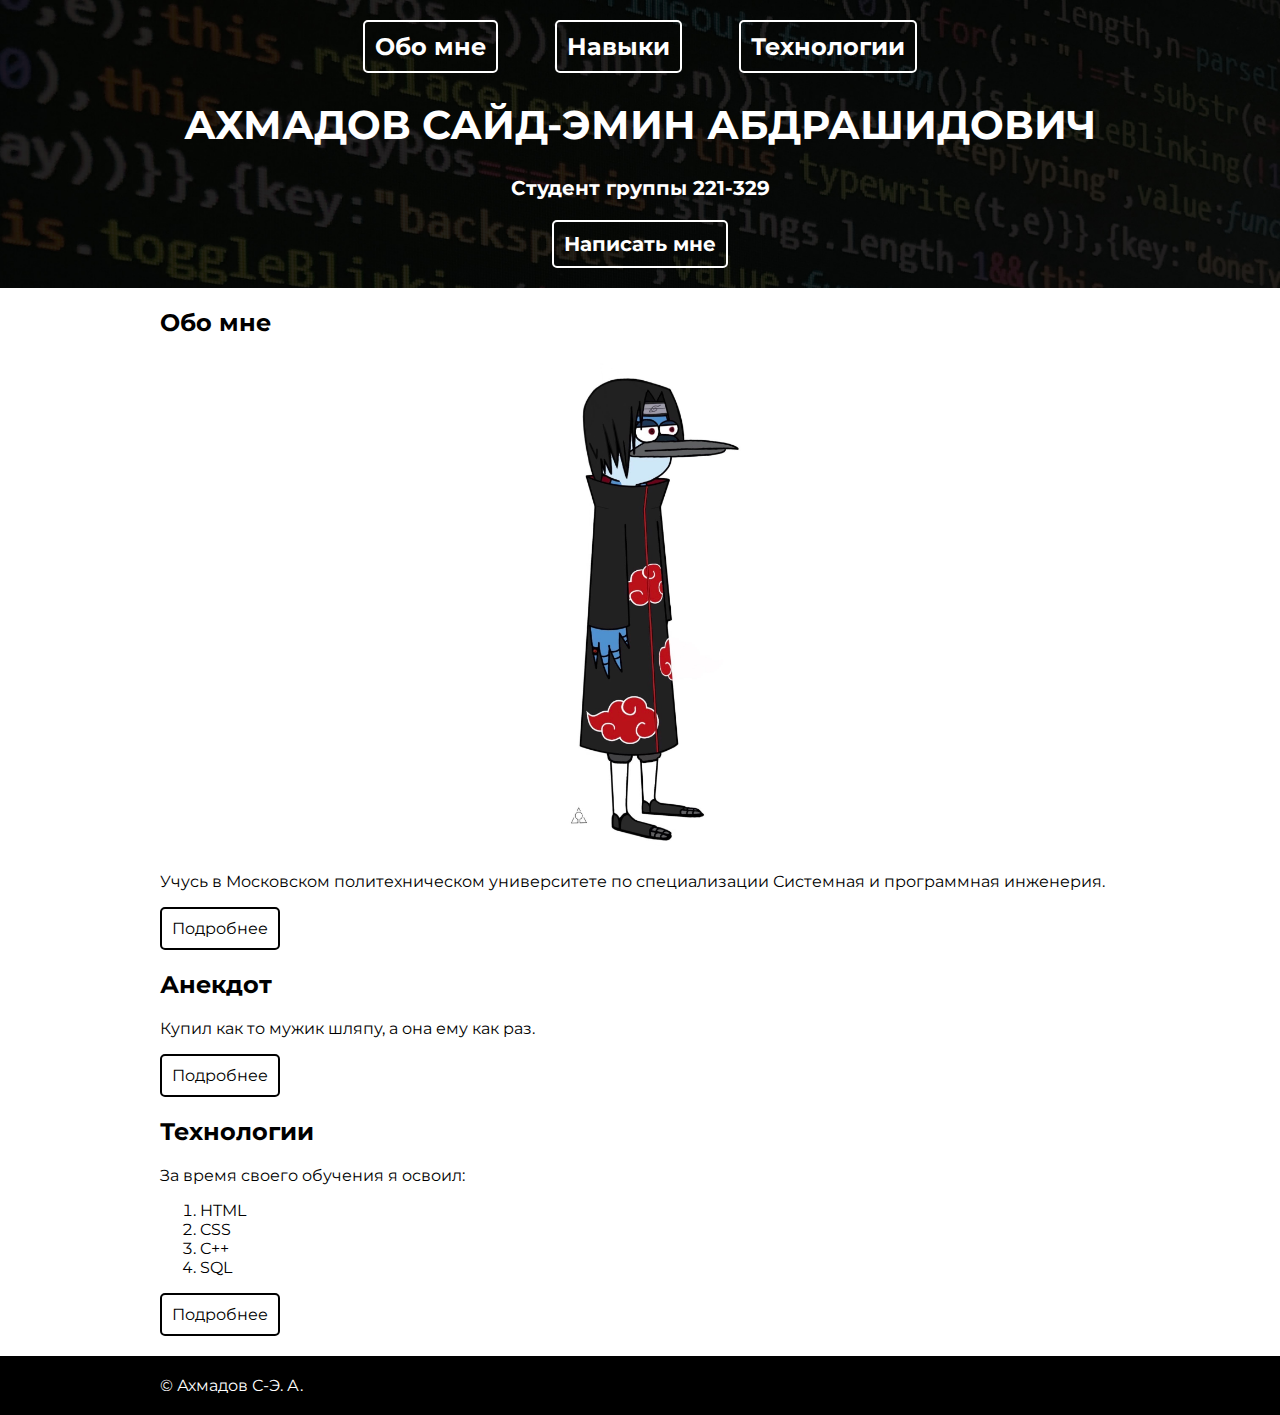
<file: lab1/index.html>
<!DOCTYPE html>
<html lang="ru">
    <head>
        <meta charset="utf-8">
        <title>Веб-разработчик</title>
        <link rel="preconnect" href="https://fonts.googleapis.com">
        <link rel="preconnect" href="https://fonts.gstatic.com" crossorigin>
        <link href="https://fonts.googleapis.com/css2?family=Montserrat:wght@400;700&display=swap" rel="stylesheet">
        <link rel="stylesheet" href="style.css">
    </head>
    <body>
        <header class="header">
            <div class="container">
                <nav class="main-menu">
                    <ul>
                        <li><a class="btn-white btn" href="#about">Обо мне</a></li>
                        <li><a class="btn-white btn" href="#skills">Навыки</a></li>
                        <li><a class="btn-white btn" href="#technologies">Технологии</a></li>
                    </ul>
                </nav>
                <div class="text-center">
                    <h1 class="text-upper">Ахмадов Сайд-Эмин Абдрашидович</h1>
                    <p class="text-center">
                        Студент группы 221-329
                    </p>
                    <a class="btn-white btn" href="https://t.me/LG_BBQ">Написать мне</a>
                </div>
            </div>
        </header>

        <main>
            <div class="container">
                <section id="about">
                    <h2>Обо мне</h2>

                    <figure class="avatar">
                        <img src="images/vk_ava.jpg" alt="ava">
                    </figure>
    
                    <p>
                        Учусь в Московском политехническом университете по специализации Системная и программная инженерия.
                    </p>

                    <a class="btn" href="about.html">Подробнее</a>
                </section>
    
                <section id="skills">
                    <h2>Анекдот</h2>
                
                    <p>
                        Купил как то мужик шляпу, а она ему как раз.
                    </p>

                    <a class="btn" href="skills.html">Подробнее</a>
                </section>
    
                <section id="technologies">
                    <h2>Технологии</h2>
                
                    <p>
                        За время своего обучения я освоил:
                    </p>

                    <ol>
                        <li>HTML</li>
                        <li>CSS</li>
                        <li>C++</li>
                        <li>SQL</li>
                    </ol>

                    <a class="btn" href="techologies.html">Подробнее</a>
                </section>
            </div>
        </main>

        <footer class="footer">
            <div class="container">
                &copy; Ахмадов С-Э. А.
            </div>
        </footer>
    </body>
</html>
</file>
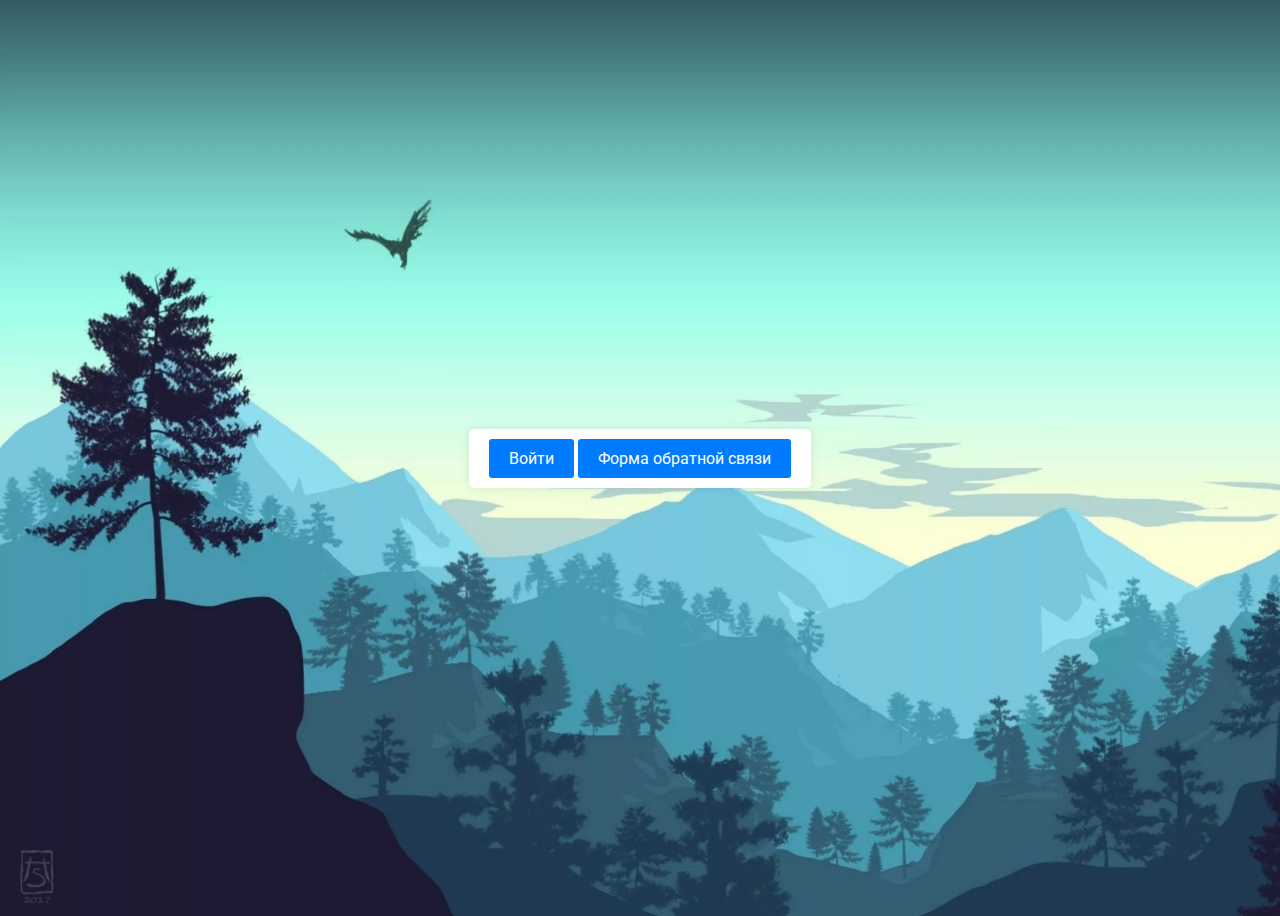
<file: lab2/index.html>
<!DOCTYPE html>
<html lang="ru">
    <head>
        <meta charset="utf-8">
        <title>Формы входа и обратной связи</title>
        <link rel="preconnect" href="https://fonts.googleapis.com">
        <link rel="preconnect" href="https://fonts.gstatic.com" crossorigin>
        <link href="https://fonts.googleapis.com/css2?family=Roboto:wght@400&display=swap" rel="stylesheet">
        <link rel="stylesheet" href="style.css">
    </head>
    <body>
                <form>
                    <a class="btn" href="auth.html">Войти</a>
                    <a class="btn" href="feedback.html">Форма обратной связи</a>
                </form>
        </form>
    </body>
</html>
</file>
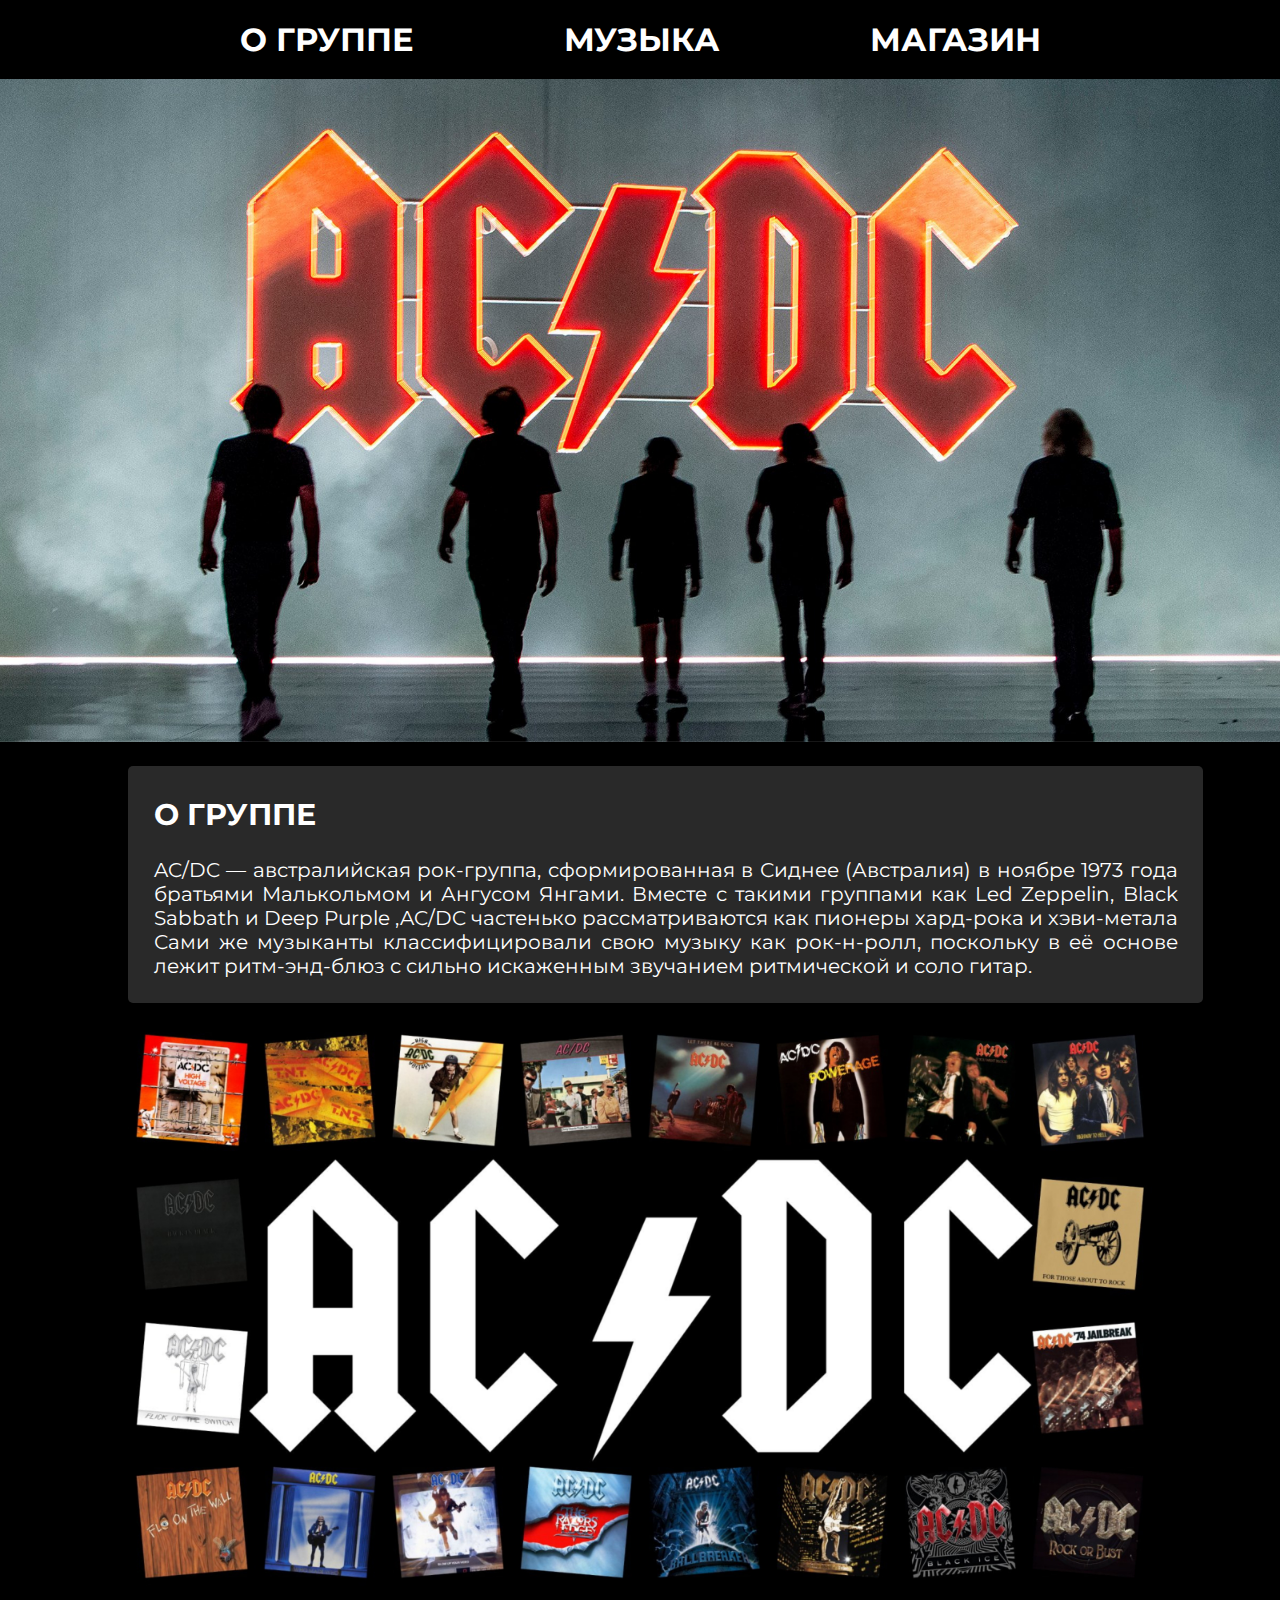
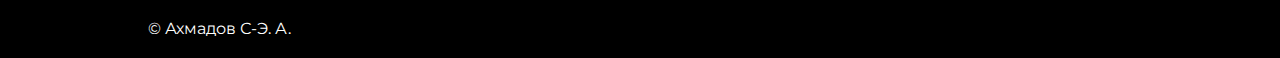
<file: lab3/index.html>
<!DOCTYPE html>
<html lang="ru">
    <head>
        <meta charset="utf-8">
        <title>AC/DC fan website</title>
        <link rel="preconnect" href="https://fonts.googleapis.com">
        <link rel="preconnect" href="https://fonts.gstatic.com" crossorigin>
        <link href="https://fonts.googleapis.com/css2?family=Montserrat:wght@400;700&display=swap" rel="stylesheet">
        <link rel="stylesheet" href="style.css">
        <link media="print" rel="stylesheet" href="print.css">
    </head>
    <body>
        <header>
            <div class="header">
                <nav class="main-menu">
                    <ul>
                        <li><a class="btn-white btn" href="#about">О ГРУППЕ</a></li>
                        <li><a class="btn-white btn" href="music.html">МУЗЫКА</a></li>
                        <li><a class="btn-white btn" href="store.html">МАГАЗИН</a></li>
                    </ul>
                </nav>
            </div>
        </header>

        <main>
            
            <div class="main-image">
                <img class="main-image" src="images/acdc_backgroung.png" alt="acdc-image">
            </div>
    
            <div class="text-container" id="about">
                <h2>О ГРУППЕ</h2>
                <p>
                    AC/DC — австралийская рок-группа, сформированная в Сиднее (Австралия) в ноябре 1973 года братьями Малькольмом и Ангусом Янгами. Вместе с такими группами как Led Zeppelin, Black Sabbath и Deep Purple ,AC/DC частенько рассматриваются как пионеры хард-рока и хэви-метала Сами же музыканты классифицировали свою музыку как рок-н-ролл, поскольку в её основе лежит ритм-энд-блюз с сильно искаженным звучанием ритмической и соло гитар.
                </p>
            </div>

            <div class="image-container">
                <img class="image" src="images/wallpaperflare.com_wallpaper.jpg" alt="acdc-albums">
            </div>

           
        </main>

        <footer class="footer">
            <div class="container">
                &copy; Ахмадов С-Э. А.
            </div>
        </footer>
    </body>
</html>
</file>
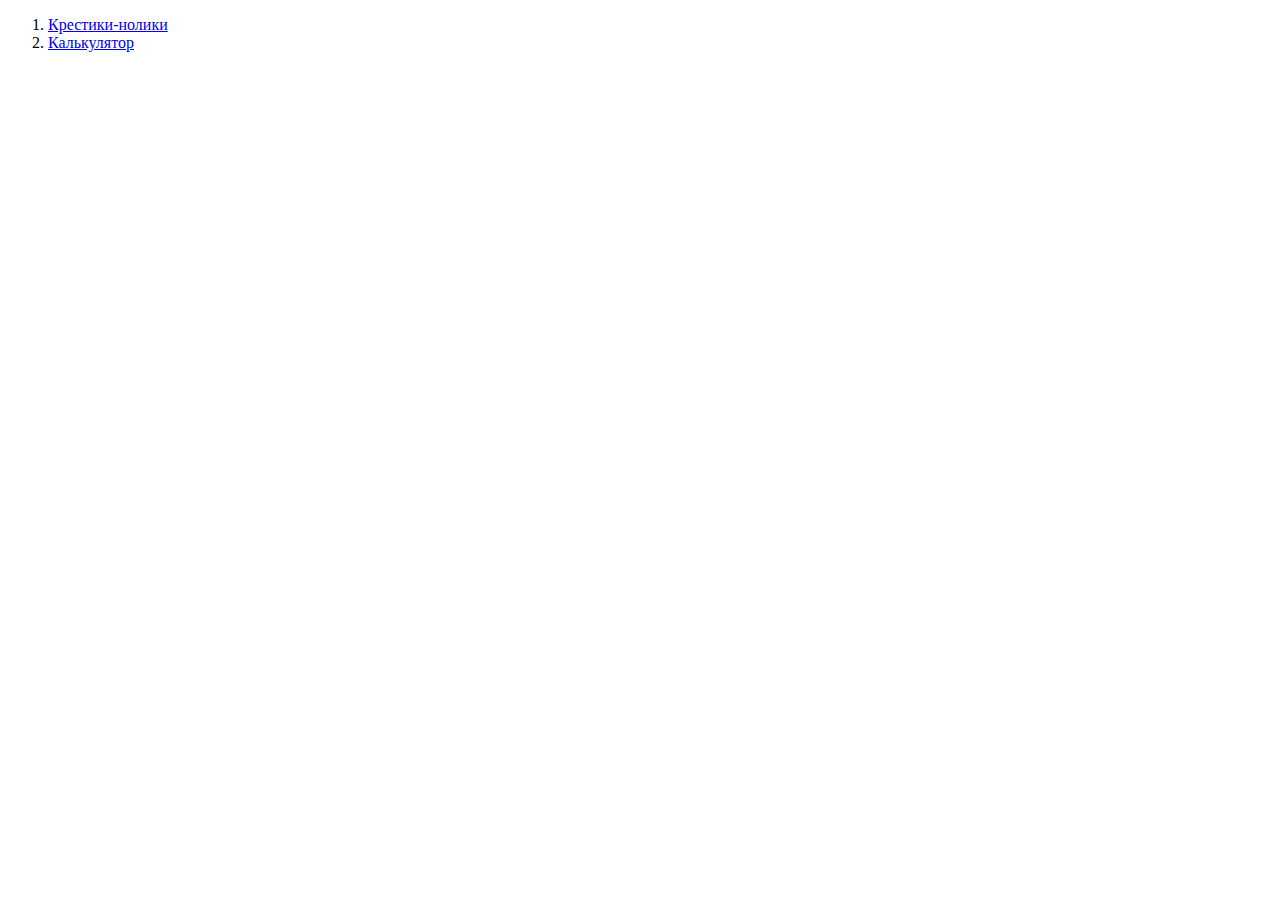
<file: lab4/index.html>
<!DOCTYPE html>
<html lang="ru">
<head>
    <meta charset="UTF-8">
    <meta name="viewport" content="width=device-width, initial-scale=1.0">
    <title>Лабораторная работа № 4 | ОВТ</title>
</head>
<body>
    <ol>
        <li>
            <a href="tic-tac-toe/index.html">Крестики-нолики</a>
        </li>
        <li>
            <a href="calc/index.html">Калькулятор</a>
        </li>
    </ol>
</body>
</html>
</file>
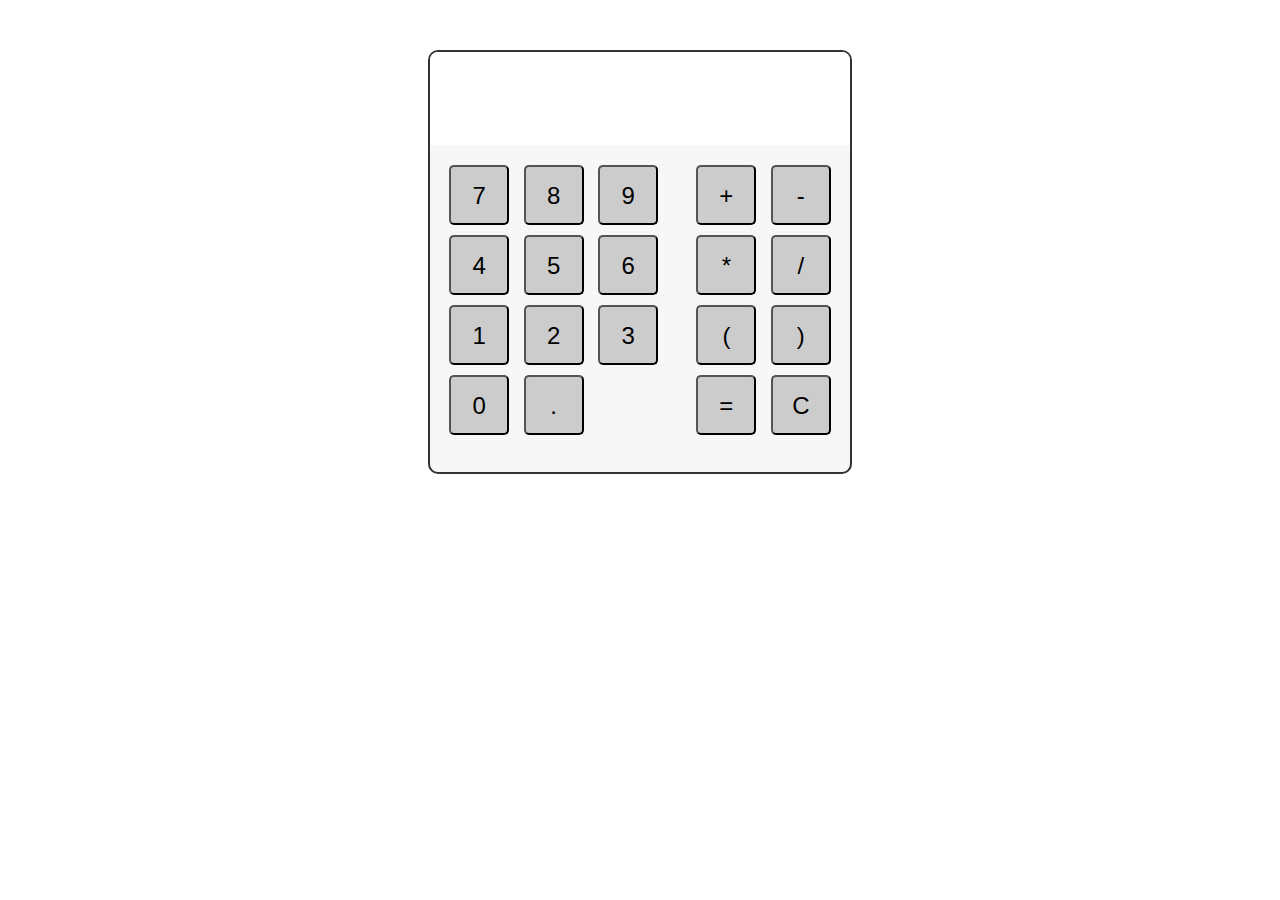
<file: lab4/calc/index.html>
<!DOCTYPE html>
<html lang="ru">
<head>
    <meta charset="UTF-8">
    <meta name="viewport" content="width=device-width, initial-scale=1.0">
    <meta http-equiv="X-UA-Compatible" content="ie=edge">
    <link href="https://fonts.googleapis.com/css2?family=Orbitron&display=swap" rel="stylesheet">
    <link href="https://fonts.googleapis.com/css2?family=Prompt&display=swap" rel="stylesheet">
    <link rel="stylesheet" href="style.css">
    <script src="main.js" defer></script>
    <title>Калькулятор</title>
</head>
<body>
    <main>
        <div class="calc-container">
            <div class="screen">
                <span></span>
            </div>
            <div class="buttons">
                <div class="digits">
                    <div>
                        <button class="key digit">7</button>
                        <button class="key digit">8</button>
                        <button class="key digit">9</button>
                    </div>
                    <div>
                        <button class="key digit">4</button>
                        <button class="key digit">5</button>
                        <button class="key digit">6</button>
                    </div>
                    <div>
                        <button class="key digit">1</button>
                        <button class="key digit">2</button>
                        <button class="key digit">3</button>
                    </div>
                    <div>
                        <button class="key digit">0</button>
                        <button class="key digit">.</button>
                    </div>
                </div>
                <div class="oper-container">
                    <div>
                        <button class="key operation">+</button>
                        <button class="key operation">-</button>
                    </div>
                    <div>
                        <button class="key operation">*</button>
                        <button class="key operation">/</button>
                    </div>
                    <div>
                        <button class="key bracket">(</button>
                        <button class="key bracket">)</button>
                    </div>
                    <div>
                        <button class="key result">=</button>
                        <button class="key clear">C</button>
                    </div>
                </div>
            </div>
        </div>
    </main>
</body>
</html>
</file>
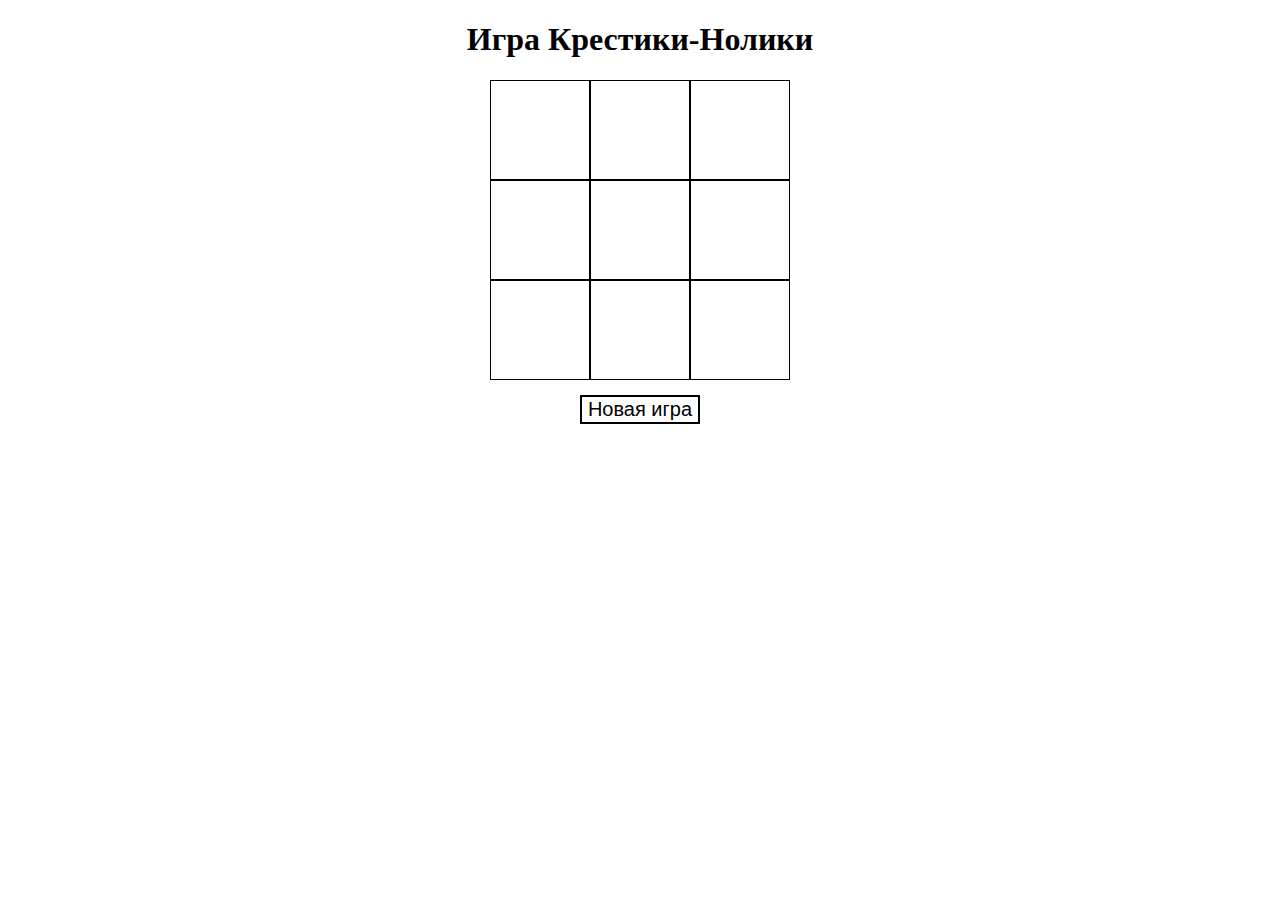
<file: lab4/tic-tac-toe/index.html>
<!DOCTYPE html>
<html lang="en">
<head>
    <meta charset="UTF-8">
    <meta name="viewport" content="width=device-width, initial-scale=1.0">
    <title>Игра Крестики-Нолики</title>
    <link rel="stylesheet" href="style.css">
</head>
<body>
    <main>
        <div id="game">
            <h1>Игра Крестики-Нолики</h1>
            <div class="messages"></div>
            <div id="board"></div>
            <button class="btn">Новая игра</button>
        </div>
    </main>
    <script src="main.js"></script>
</body>
</html>
</file>
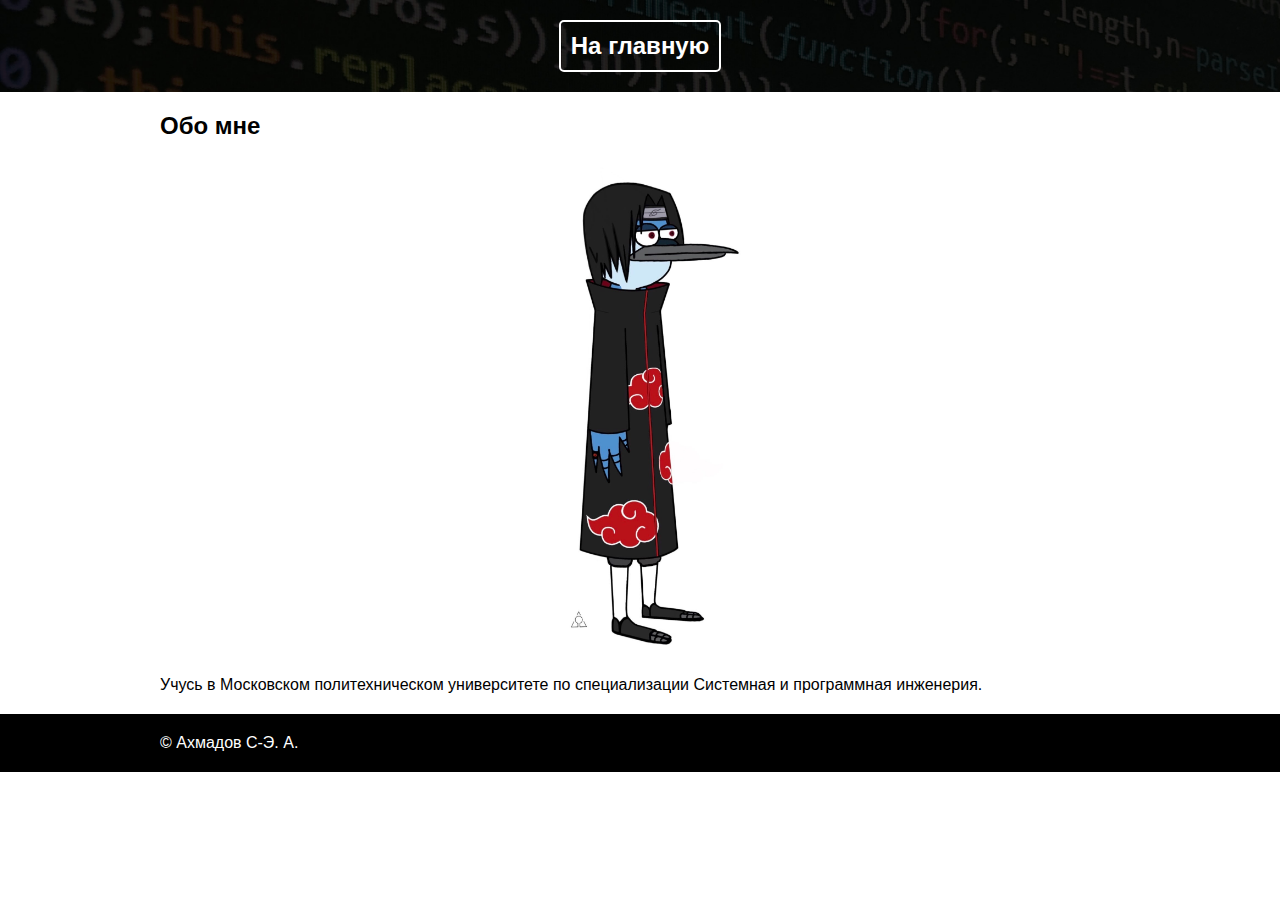
<file: lab1/about.html>
<!DOCTYPE html>
<html lang="ru">
    <head>
        <meta charset="utf-8">
        <title>Веб-разработчик</title>
        <link rel="stylesheet" href="style.css">
    </head>
    <body>
        <header class="header">
            <div class="container">
                <nav class="main-menu">
                    <ul>
                        <li><a class="btn-white btn" href="index.html">На главную</a></li>
                    </ul>
                </nav>
            </div>
        </header>

        <main>
            <div class="container">
                <section id="about">
                    <h2>Обо мне</h2>

                    <figure class="avatar">
                        <img src="images/vk_ava.jpg" alt="ava">
                    </figure>
    
                    <p>
                        Учусь в Московском политехническом университете по специализации Системная и программная инженерия.
                    </p>

                </section>
            </div>
        </main>

        <footer class="footer">
            <div class="container">
                &copy; Ахмадов С-Э. А.
            </div>
        </footer>
    </body>
</html>
</file>
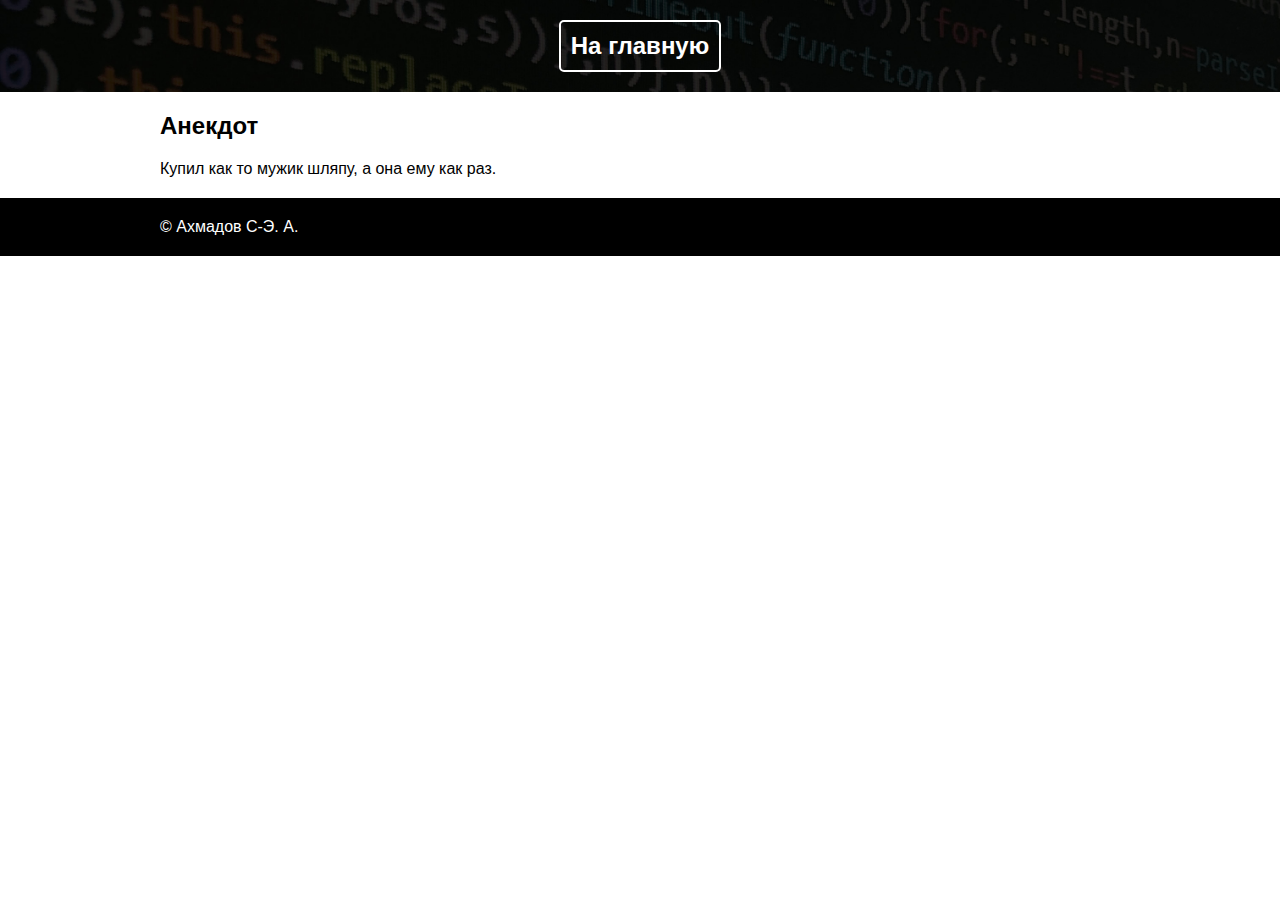
<file: lab1/skills.html>
<!DOCTYPE html>
<html lang="ru">
    <head>
        <meta charset="utf-8">
        <title>Веб-разработчик</title>
        <link rel="stylesheet" href="style.css">
    </head>
    <body>
        <header class="header">
            <div class="container">
                <nav class="main-menu">
                    <ul>
                        <li><a class="btn-white btn" href="index.html">На главную</a></li>
                    </ul>
                </nav>
            </div>
        </header>

        <main>
            <div class="container">
                <section id="skills">
                    <h2>Анекдот</h2>
                
                    <p>
                        Купил как то мужик шляпу, а она ему как раз.
                    </p>

                </section>
            </div>
        </main>

        <footer class="footer">
            <div class="container">
                &copy; Ахмадов С-Э. А.
            </div>
        </footer>
    </body>
</html>
</file>
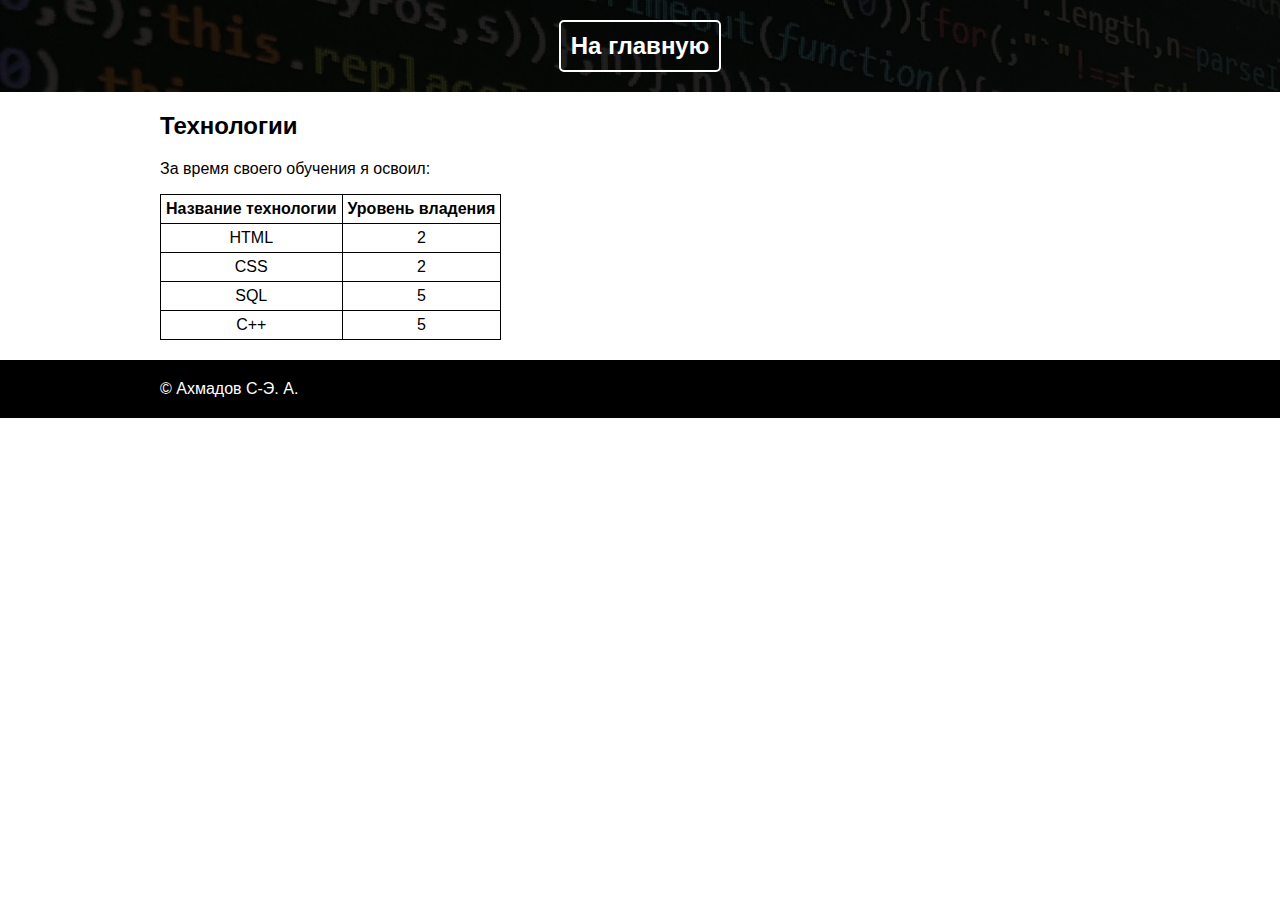
<file: lab1/techologies.html>
<!DOCTYPE html>
<html lang="ru">
    <head>
        <meta charset="utf-8">
        <title>Веб-разработчик</title>
        <link rel="stylesheet" href="style.css">
    </head>
    <body>
        <header class="header">
            <div class="container">
                <nav class="main-menu">
                    <ul>
                        <li><a class="btn-white btn" href="index.html">На главную</a></li>
                    </ul>
                </nav>
            </div>
        </header>

        <main>
            <div class="container">
                <section id="technologies">
                    <h2>Технологии</h2>
                
                    <p>
                        За время своего обучения я освоил:
                    </p>

                    <table>
                        <thead>
                            <tr>
                                <th>Название технологии</th>
                                <th>Уровень владения</th>
                            </tr>
                        </thead>
                        <tbody>
                            <tr>
                                <td>HTML</td>
                                <td>2</td>
                            </tr>
                            <tr>
                                <td>CSS</td>
                                <td>2</td>
                            </tr>
                            <tr>
                                <td>SQL</td>
                                <td>5</td>
                            </tr>
                            <tr>
                                <td>C++</td>
                                <td>5</td>
                            </tr>
                        </tbody>
                    </table>

                </section>
            </div>
        </main>

        <footer class="footer">
            <div class="container">
                &copy; Ахмадов С-Э. А.
            </div>
        </footer>
    </body>
</html>
</file>
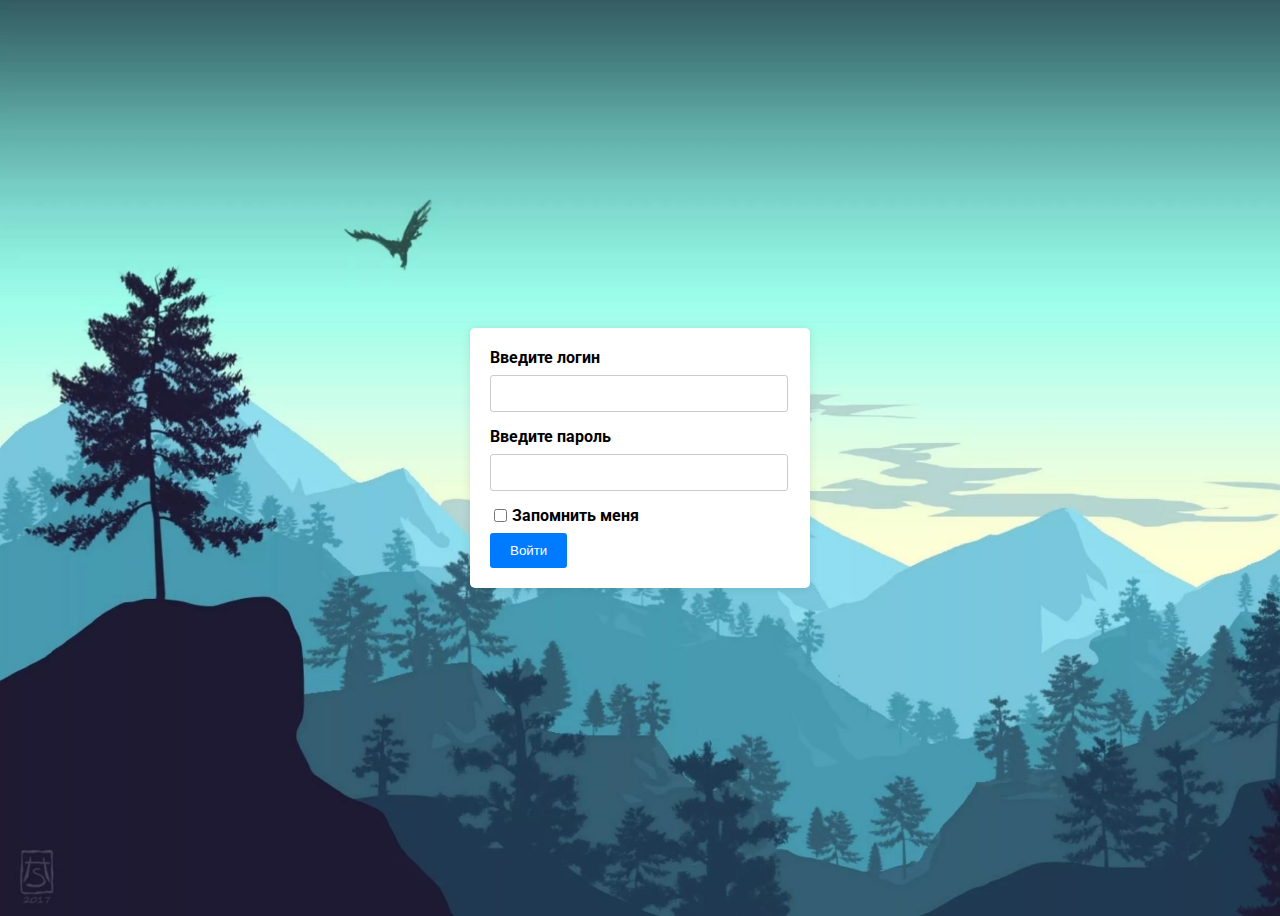
<file: lab2/auth.html>
<!DOCTYPE html>
<html lang="ru">
<head>
    <meta charset="UTF-8">
    <link rel="stylesheet" href="auth_style.css">
    <link rel="preconnect" href="https://fonts.googleapis.com">
    <link rel="preconnect" href="https://fonts.gstatic.com" crossorigin>
    <link href="https://fonts.googleapis.com/css2?family=Roboto:wght@400&display=swap" rel="stylesheet">
    <title>Авторизация</title>
</head>
<body>
    <form method="post" action = "https://httpbin.org/post">
            <div>
                <label for = "login">Введите логин</label>
                <input class="input-text" type = "text" id = "login" name="login" required>
            </div>

            <div>
                <label for = "password">Введите пароль</label>
                <input class="input-text" type = "password" id = "password" name="password" required>
            </div>

            <div class="checkbox">
                <input type="checkbox" id = "remember" name = "remember">
                <label for = "remember">Запомнить меня</label>
            </div>

            <div>
                <button type="submit">Войти</button>
            </div>
    </form>
</body>
</html>
</file>
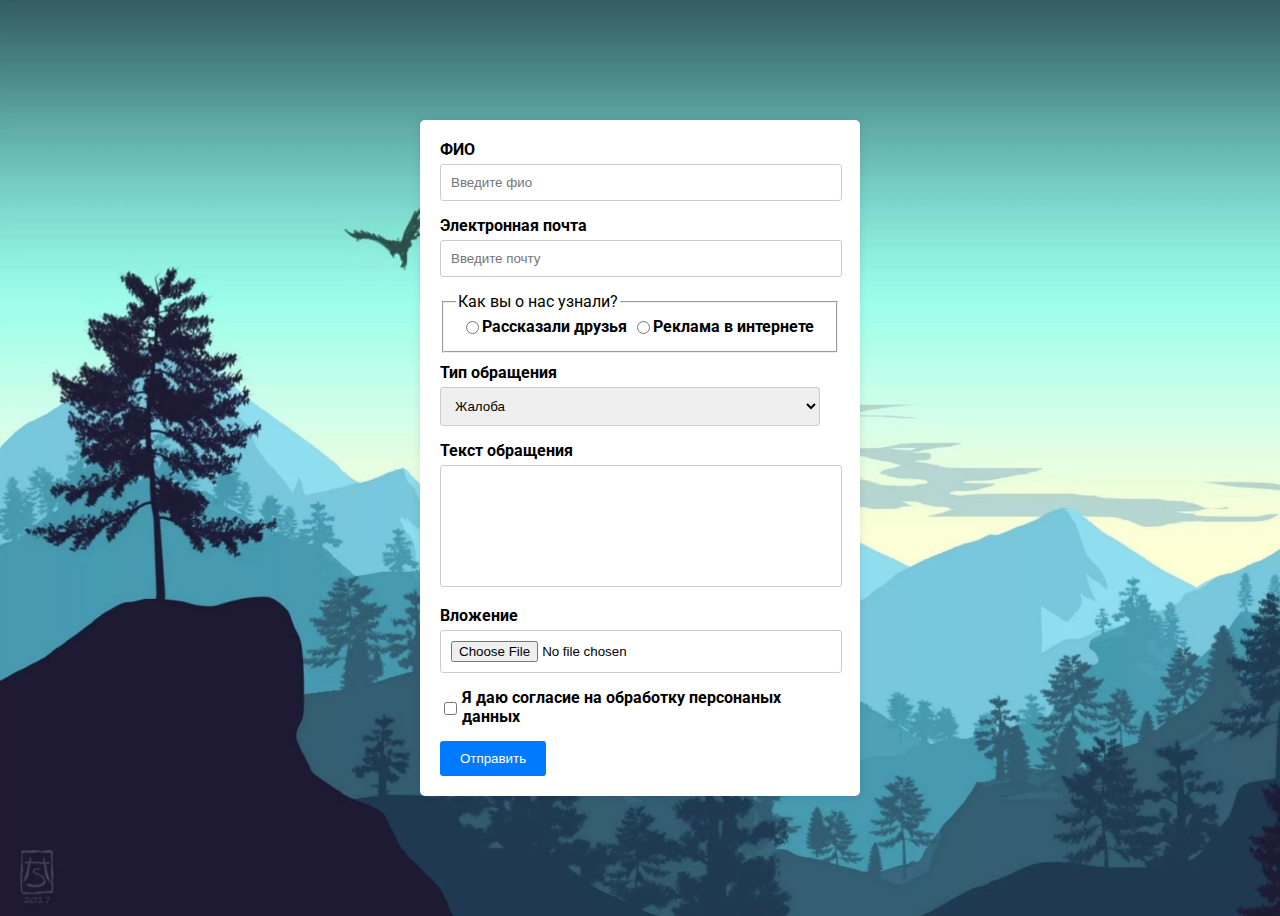
<file: lab2/feedback.html>
<!DOCTYPE html>
<html lang="ru">
<head>
    <meta charset="UTF-8">
    <link rel="stylesheet" href="feedback_style.css">
    <link rel="preconnect" href="https://fonts.googleapis.com">
    <link rel="preconnect" href="https://fonts.gstatic.com" crossorigin>
    <link href="https://fonts.googleapis.com/css2?family=Roboto:wght@400&display=swap" rel="stylesheet">
    <title>Форма обратной связи</title>
</head>
<body>

    <form method="post" action = "https://httpbin.org/post">
        <div>
            <label for = "fio">ФИО</label>
            <input class="input-text" type = "text" name = "fio" id = "fio" placeholder="Введите фио" required>
        </div>

        <div>
            <label for = "email">Электронная почта</label>
            <input class="input-text" type = "email" name="email" id = "email" placeholder="Введите почту" required>
        </div>

        <div style="margin-bottom: 10px;">
            <fieldset>
                <legend>Как вы о нас узнали?</legend>
                    <div class="radio-buttons">
                        <input type="radio" name="source" id = "friends" value = "friends">
                        <label for = "friends" class = "radio">Рассказали друзья</label>

                        <input type="radio" name="source" id = "advert" value="advert">
                        <label for = "advert" class = "radio">Реклама в интернете</label>
                    </div>
            </fieldset>
        </div>

        <div>
            <label for = "msg_type">Тип обращения</label>
            <select name = "msg_type" id = "msg_type">
                <option value ="report">Жалоба</option>
                <option value ="suggestion">Предложение</option>
            </select>
        </div>

        <div>
            <label for = "main_text">Текст обращения</label>
            <textarea name = "main_text" id = "main_text"></textarea>
        </div>

        <div>
            <label>Вложение</label>
            <input type = "file" id = "file" name = "file">
        </div>

        <div class = "checkbox">
            <input type = "checkbox" name="checkbox" id = "checkbox">
            <label for = "checkbox">Я даю согласие на обработку персонаных данных</label>
        </div>

        <div>
            <button type="submit">Отправить</button>
        </div>
    </form>
</body>
</html>
</file>
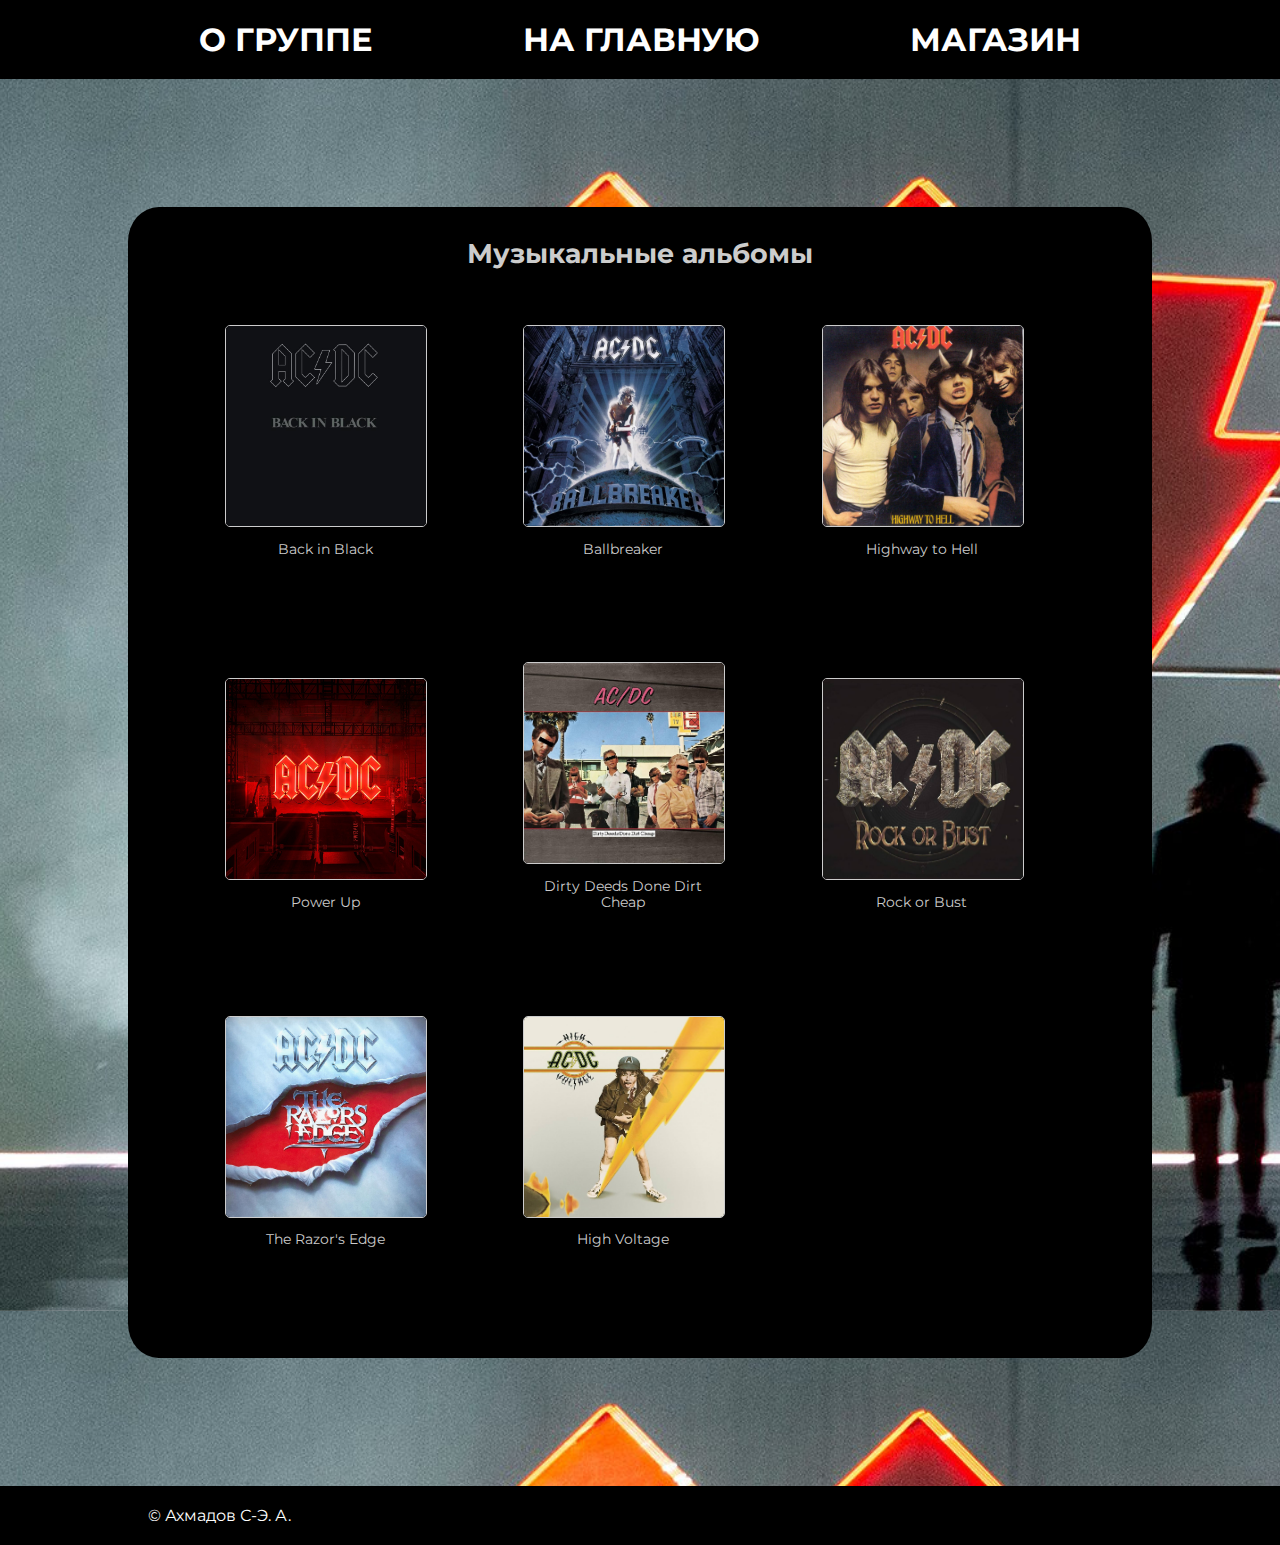
<file: lab3/music.html>
<!DOCTYPE html>
<html lang="ru">
    <head>
        <meta charset="utf-8">
        <title>AC/DC fan website</title>
        <link rel="preconnect" href="https://fonts.googleapis.com">
        <link rel="preconnect" href="https://fonts.gstatic.com" crossorigin>
        <link href="https://fonts.googleapis.com/css2?family=Montserrat:wght@400;700&display=swap" rel="stylesheet">
        <link rel="stylesheet" href="style.css">
        <link media="print" rel="stylesheet" href="print.css">
    </head>
    <body>
        <header>
            <div class="header">
                <nav class="main-menu">
                    <ul>
                        <li><a class="btn-white btn" href="index.html#about">О ГРУППЕ</a></li>
                        <li><a class="btn-white btn" href="index.html">НА ГЛАВНУЮ</a></li>
                        <li><a class="btn-white btn" href="store.html">МАГАЗИН</a></li>
                    </ul>
                </nav>
            </div>
        </header>

        <main class="music-page">

            <div class="image-ang-description-container">

                <h1>Музыкальные альбомы</h1>

                <div class="image-ang-description">
                    <a href="https://youtube.com/playlist?list=OLAK5uy_l83XNDdw6yoNRNhqxzLgFthzDohguKu_A&si=fo2mhM94I-BTdziW">
                    <img src="images/Acdc_backinblack_cover.jpg" alt="back_in_black">
                    </a>
                    <p>Back in Black</p>
                </div>

                <div class="image-ang-description">
                    <a href="https://youtube.com/playlist?list=OLAK5uy_nIsPx-xqRBRNj6yjeMJl30R4FGQuPFX88&si=917872TDqfeeZ5nr">
                    <img src="images/ballbreaker.png" alt="ballbreaker">
                    </a>
                    <p>Ballbreaker</p>
                </div>

                <div class="image-ang-description">
                    <a href="https://youtube.com/playlist?list=OLAK5uy_ndtC-L5jVj2N2yhizWxXYqBnm9-5Pn9y4&si=QJoGTF-tYrb-MtEO">
                    <img src="images/AC-DC_Highway_to_Hell.jpg" alt="highway_to_hell">
                    </a>
                    <p>Highway to Hell</p>
                </div>

                <div class="image-ang-description">
                    <a href="https://youtube.com/playlist?list=OLAK5uy_nE7snmTKmOsGW8oUpg3P_TcEkOHd0rxa8&si=jhF-SciNDTkRSYlP">
                    <img src="images/ac-dc-power-up.jpg" alt="power_up">
                    </a>
                    <p>Power Up</p>
                </div>

                <div class="image-ang-description">
                    <a href="https://youtube.com/playlist?list=OLAK5uy_mQ-HvDdcPbfOYNPaRD25pxpdqkRKyU_pI&si=1kDSKS9Ap1XQ6xDv">
                    <img src="images/d4c.jpg" alt="dirty_deeds_done_dirt_cheap">
                    </a>
                    <p>Dirty Deeds Done Dirt Cheap</p>
                </div>

                <div class="image-ang-description">
                    <a href="https://youtube.com/playlist?list=OLAK5uy_nfj-ClCRuKN6o4qzzJFbpdeLG1XwIPfb0&si=m8ZTa8965d03lpa2">
                    <img src="images/rock_or_burst.jpg" alt="rock_or_burst">
                    </a>
                    <p>Rock or Bust</p>
                </div>

                <div class="image-ang-description">
                    <a href="https://youtube.com/playlist?list=OLAK5uy_n3MgRzkfC2FUAtrdNH4J7IB0mCoPVp3bU&si=3A1lfw3xWgxJF1xf">
                    <img src="images/the_razors_edge.jpg" alt="the_razors_edge">
                    </a>
                    <p>The Razor's Edge</p>
                </div>

                <div class="image-ang-description">
                    <a href="https://youtube.com/playlist?list=OLAK5uy_n0N_Ec9Ty5idFdyqsmmv3_Qcxom7EcTBA&si=grpViRHlhtvbvPrZ">
                    <img src="images/high_voltage.jpg" alt="high_voltage">
                    </a>
                    <p>High Voltage</p>
                </div>
            </div>

        </main>

        <footer class="footer">
            <div class="container">
                &copy; Ахмадов С-Э. А.
            </div>
        </footer>
    </body>
</html>
</file>
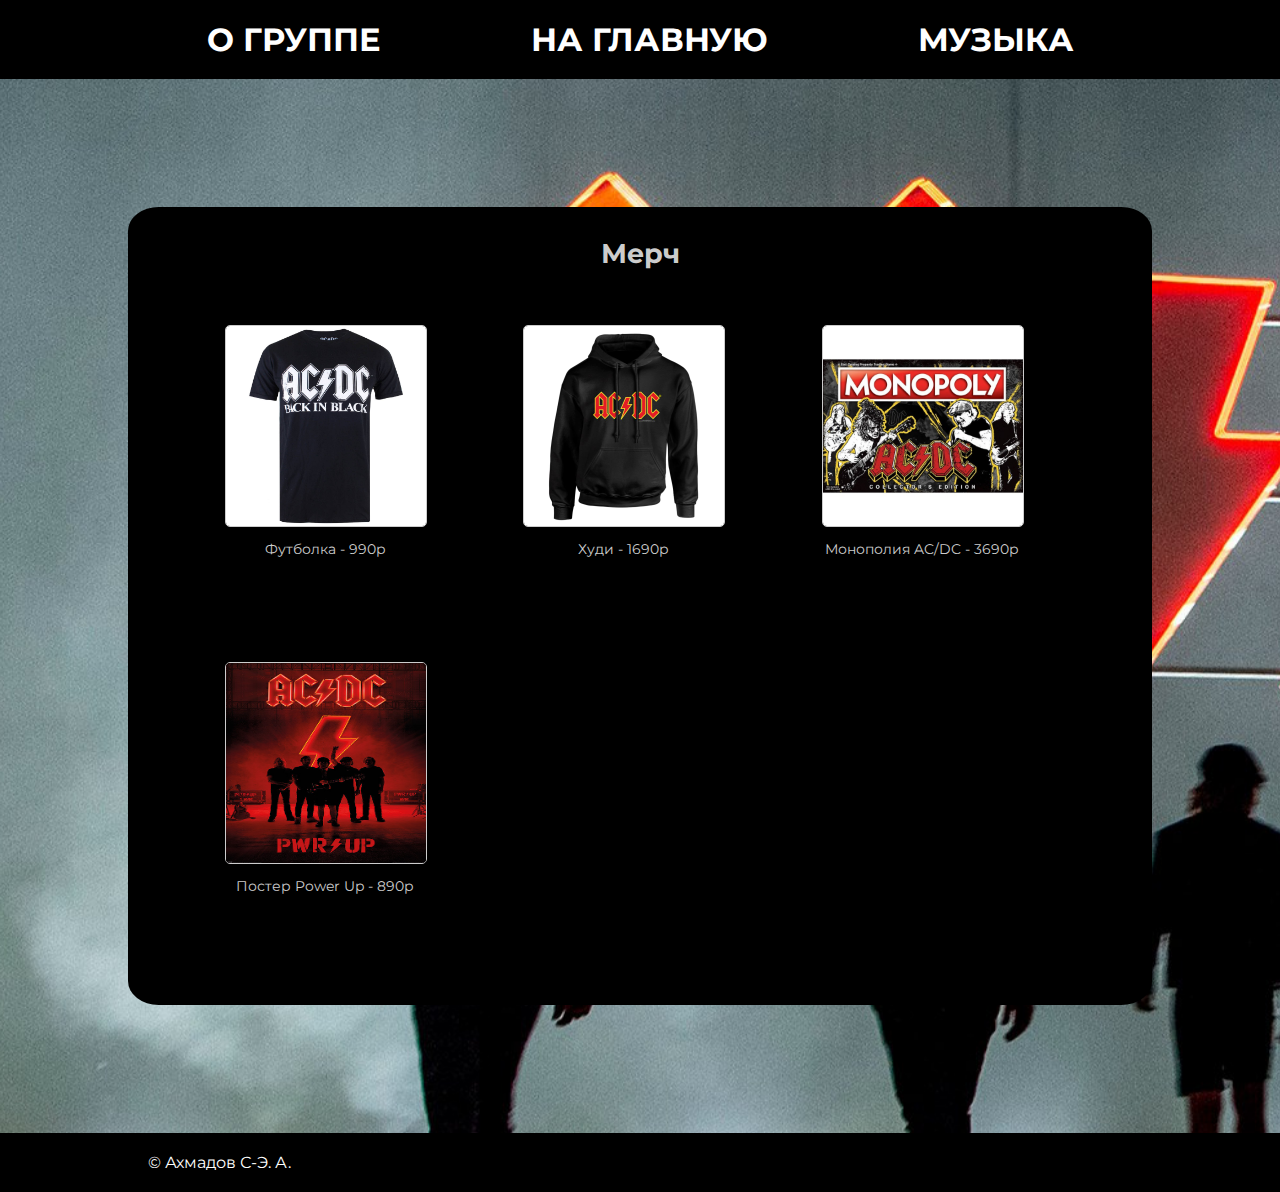
<file: lab3/store.html>
<!DOCTYPE html>
<html lang="ru">
    <head>
        <meta charset="utf-8">
        <title>AC/DC fan website</title>
        <link rel="preconnect" href="https://fonts.googleapis.com">
        <link rel="preconnect" href="https://fonts.gstatic.com" crossorigin>
        <link href="https://fonts.googleapis.com/css2?family=Montserrat:wght@400;700&display=swap" rel="stylesheet">
        <link rel="stylesheet" href="style.css">
        <link media="print" rel="stylesheet" href="print.css">
    </head>
    <body>
        <header>
            <div class="header">
                <nav class="main-menu">
                    <ul>
                        <li><a class="btn-white btn" href="index.html#about">О ГРУППЕ</a></li>
                        <li><a class="btn-white btn" href="index.html">НА ГЛАВНУЮ</a></li>
                        <li><a class="btn-white btn" href="music.html">МУЗЫКА</a></li>
                    </ul>
                </nav>
            </div>
        </header>

        <main class="music-page">

            <div class="image-ang-description-container">

                <h1>Мерч</h1>

                <div class="image-ang-description">
                    <a href="https://youtu.be/dQw4w9WgXcQ?si=t8NWkj6cgcNuU19Y">
                    <img src="images/t-shirt.jpg" alt="t-shirt">
                    </a>
                    <p>Футболка - 990р</p>
                </div>

                <div class="image-ang-description">
                    <a href="https://youtu.be/dQw4w9WgXcQ?si=t8NWkj6cgcNuU19Y">
                    <img src="images/ac-dc-red-logo-black-hoodie.jpg" alt="hoodie">
                    </a>
                    <p>Худи - 1690р</p>
                </div>

                <div class="image-ang-description">
                    <a href="https://youtu.be/dQw4w9WgXcQ?si=t8NWkj6cgcNuU19Y">
                    <img src="images/acdc_monopoly.jpg" alt="acdc_monopoly">
                    </a>
                    <p>Монополия AC/DC - 3690р</p>
                </div>

                <div class="image-ang-description">
                    <a href="https://youtu.be/dQw4w9WgXcQ?si=t8NWkj6cgcNuU19Y">
                    <img src="images/ac-dc-pwr-up-poster.jpg" alt="pwr-up-poster">
                    </a>
                    <p>Постер Power Up - 890р</p>
                </div>

            </div>

        </main>

        <footer class="footer">
            <div class="container">
                &copy; Ахмадов С-Э. А.
            </div>
        </footer>
    </body>
</html>
</file>
<file: lab1/style.css>
body {
    margin: 0;
    font-family: 'Montserrat', sans-serif;
}

.main-menu ul {
    list-style: none;
    padding: 0;
    margin: 0;
    font-size: 1.5rem;
    text-align: center;
}

.main-menu li {
    display: inline;
    margin-right: 50px;
}

.main-menu li:last-child {
    margin-right: 0;
}

.header {
    background-color: black;
    color: white;
    padding: 20px 0;
    font-size: 1.25rem;
    font-weight: bold;
    background-image: url(images/background.jpg);
    background-repeat: no-repeat;
    background-size: cover;
}

.container {
    max-width: 75%;
    margin: 0 auto;
}

.main-menu a {
    text-decoration: none;
    color: white;
}

main p {
    text-align: justify;
}

p {
    text-align: left;
}

.footer {
    background-color: black;
    color: white;
    padding: 20px 0;
    margin-top: 20px;
}

.avatar {
    height: 500px;
    text-align: center;
}

.avatar img {
    height: 100%;
}

.btn {
    text-decoration: none;
    color: black;
    border: 2px solid black;
    padding: 10px;
    border-radius: 5px;
    display: inline-block;
    transition: color 0.5s, border-color 0.5s;
}

.btn-white {
    color: white;
    border-color: white;
}


.btn:hover {
    color: rgb(170, 170, 170);
    border-color: rgb(170, 170, 170);
}

table {
    border-collapse: collapse;
}

table, th, td {
    border: 1px solid black;
}

th, td {
    text-align: center;
    padding: 5px;
}

.text-center {
    text-align: center;
}

.text-upper {
    text-transform: uppercase;
}
</file>
<file: lab2/style.css>
body {
    font-family: 'Roboto', sans-serif;
    background-color: #f2f2f2;
    display: flex;
    justify-content: center;
    align-items: center;
    height: 900px;
    background-image: url('images/wallpaper_lab2.jpg');
    background-size: cover;
}

form {
    background-color: #ffffff;
    border-radius: 5px;
    box-shadow: 0px 0px 10px rgba(0, 0, 0, 0.1);
    padding: 20px;
    width: auto;
}

label {
    display: block;
    margin-bottom: 8px;
    font-weight: bold;
}

.btn {
    background-color: #007BFF;
    color: #ffffff;
    border: none;
    padding:10px 20px;
    border-radius: 3px;
    cursor: pointer;
    transition: 0.4s;
    text-decoration: none;
}

.btn:hover {
    background-color: #0056b3;
}
</file>
<file: lab3/style.css>
body {
    margin: 0;
    font-family: 'Montserrat', sans-serif;
    background-color: black;
}

.main-menu ul {
    list-style: none;
    display: flex;
    flex-direction: row;
    justify-content: center;
    padding: 0;
    margin: 0;
    font-size: 2rem;
}

.main-menu li {
    margin-right: 150px;
}

.music-page {
    background-image: url("images/acdc_backgroung.png");
    padding: 10%;
}

.music-list {
    background-color: black;
    padding: 30px;
}

.main-menu li:last-child {
    margin-right: 0;
}

.header {
    background-color: black;
    color: white;
    padding: 20px 0;
    font-weight: bold;
    background-repeat: no-repeat;
    background-size: cover;
}

.main-menu a {
    text-decoration: none;
    color: white;
}

main p {
    text-align: justify;
}

p {
    text-align: left;
}

.footer {
    background-color: black;
    color: white;
    padding-left: 10%;
    margin: 20px;
}

.btn {
    display: flex;
    -ms-flex-align: center;
    text-decoration: none;
    color: black;
    padding: 0px;
    display: inline-block;
    transition: color 0.5s;
}

.btn-white {
    color: white;
}


.btn:hover {
    color: rgb(170, 170, 170);
}

.main-image {

    margin: 0;
    padding: 0;
    background-color: black;
    color: white;
    max-width: 100%;
}

.text-container {
    background-color:rgb(41, 41, 41);
    color: white;
    padding: 5px;
    padding-left: 2%;
    padding-right: 2%;
    max-width: 80%;
    margin-left: 10%;
    margin-top: 20px;
    margin-bottom: 20px;
    border-radius: 5px;
    font-size: 1.25rem;
}

.image-container {
    margin: 0;
    padding: 0;
    background-color: black;
    color: white;
}

.main-image img {
    width: auto;
    height: auto;
}

.image {
    display: flex;
    align-items: center;
    justify-content: center;
    width: 80%;
    height: auto;
    padding-left: 10%;
}

.image-ang-description-container {
    justify-content: center;
    background-color: black;
    color:#ccc;
    padding: 5%;
    padding-top: 2%;
    border-radius: 3%;
    font-size: 0.85rem;
}

.image-ang-description-container img {
    display: flex;
    width: 200px;
    height: 200px;
    border: 1px solid #ccc;
    border-radius: 5px;
}

.image-ang-description-container h1 {
    text-align: center;
    margin: 1%;
    color: #ccc;
}

.image-ang-description {
    display: inline-block;
    margin: 5%;
    transition: scale 0.5s;
}

.image-ang-description:hover {
    scale: 1.1;
}

.image-ang-description p {
    text-align: center;
    max-width: 200px;
}
</file>
<file: lab3/print.css>
@media print {
    * {
        background-color: white;
        color: black;
        background-image: none;
    }

    img {
        display: none;
    }

    .main-menu {
        display: none;
    }

    .image-container {
        display: none;
    }

    .main-image {
        display: none;
    }

    .btn {
        display: none;
    }

    footer {
        margin-top: 20px;
    }
}
</file>
<file: lab4/calc/style.css>
body {
    margin: 0;
    font-family: 'Arial', sans-serif;
}

.calc-container {
    width: 420px;
    height: 420px;
    border: 2px solid #333;
    border-radius: 10px;
    margin-top: 50px;
    margin-left: auto;
    margin-right: auto;
    background-color: #f7f7f7;
}

.screen {
    padding: 15px;
    background-color: #fff;
    color: #333;
    height: 15%;
    font-size: 2rem;
    text-align: right;
    border-radius: 8px 8px 0 0;
}

.digits,
.oper-container {
    padding-top: 15px;
}

.buttons {
    display: flex;
    flex-wrap: wrap;
    justify-content: space-around;
}

.key {
    background-color: #ccc;
    width: 60px;
    height: 60px;
    padding: 15px;
    margin: 5px;
    font-size: 1.5em;
    border-radius: 5px;
    transition: background-color 0.3s ease;
}

.key:hover {
    background-color: #999;
}
</file>
<file: lab4/tic-tac-toe/style.css>
#game {
    width: 500px;
    height: 500px;
    margin: auto;
    text-align: center;
}

#board {
    width: 300px;
    height: 300px;
    margin: auto;
    display: flex;
    flex-wrap: wrap;
}

.cell {
    height: 100px;
    width: 100px;
    border: 1px solid #000;
    box-sizing: border-box;
    font-size: 90px;
}

.btn {
    margin-top: 15px;
    background-color: #fff;
    border: 2px solid #000;
    font-size: 20px;
}
</file>
<file: lab2/auth_style.css>
body {
    font-family: 'Roboto', sans-serif;
    background-color: #f2f2f2;
    display: flex;
    justify-content: center;
    align-items: center;
    height: 900px;
    background-image: url('images/wallpaper_lab2.jpg');
    background-size: cover;
}

form {
    background-color: #ffffff;
    border-radius: 5px;
    box-shadow: 0px 0px 10px rgba(0, 0, 0, 0.1);
    padding: 20px;
    width: 300px;
}

label {
    display: block;
    margin-bottom: 8px;
    font-weight: bold;
}

.input-text {
    width: 92%;
    padding: 10px;
    margin-bottom: 15px;
    border: 1px solid #ccc;
    border-radius: 3px;
}

.checkbox {
    display: flex;
    align-items: center;
}

.checkbox input {
    margin-right: 5px;
    margin-bottom: 11px;
}

button {
    background-color: #007BFF;
    color: #fff;
    border: none;
    padding:10px 20px;
    border-radius: 3px;
    cursor: pointer;
    transition: color 0.4s, background-color 0.4s;
}

button:hover {
    background-color: #0056b3;
}
</file>
<file: lab2/feedback_style.css>
body {
    font-family: 'Roboto', sans-serif;
    background-color: #f2f2f2;
    display: flex;
    justify-content: center;
    align-items: center;
    height: 900px;
    background-image: url('images/wallpaper_lab2.jpg');
    background-size: cover;
}

form {
    background-color: #ffffff;
    border-radius: 5px;
    box-shadow: 0px 0px 10px rgba(0, 0, 0, 0.1);
    padding: 20px;
    width: 400px;
}

label {
    display: block;
    font-weight: bold;
    margin-bottom: 5px;
}

textarea {
    resize: none;
    width: 95%;
    height: 100px;
    padding: 10px;
    margin-bottom: 15px;
    border: 1px solid #ccc;
    border-radius: 3px;
}

.input-text,
select,
input[type="file"] {
    width: 95%;
    padding: 10px;
    margin-bottom: 15px;
    border: 1px solid #ccc;
    border-radius: 3px;
}

input[type="radio"] {
    margin-bottom: 5px;
    margin-left: 10px;
}

.radio-buttons {
    display: flex;
    align-items: center;
}

.checkbox {
    display: flex;
    align-items: center;
}

.checkbox input {
    margin-right: 5px;
    margin-bottom: 5px;
}


button[type="submit"] {
    background-color: #007BFF;
    color: #fff;
    border: none;
    margin-top: 10px;
    padding: 10px 20px;
    border-radius: 3px;
    cursor: pointer;
    transition: color 0.4s, background-color 0.4s;
}

button[type="submit"]:hover {
    background-color: #0056b3;
}
</file>
